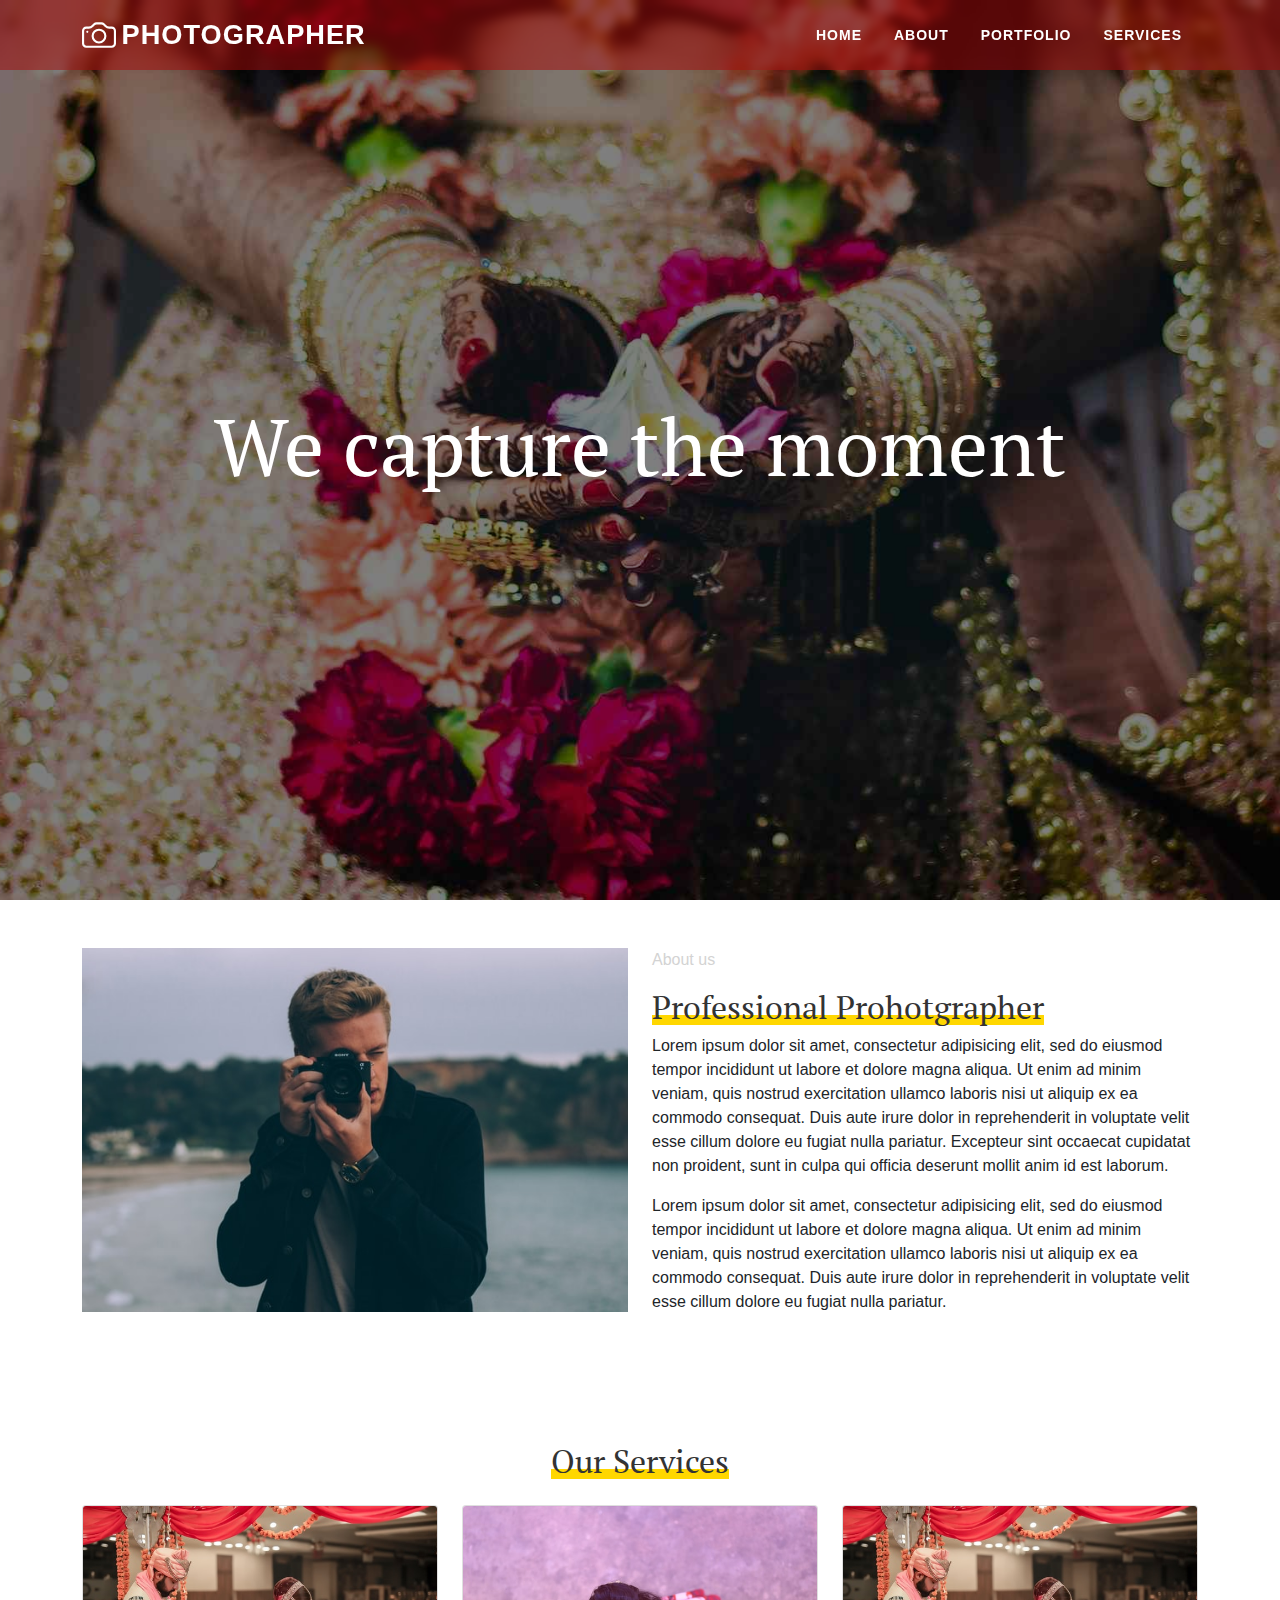
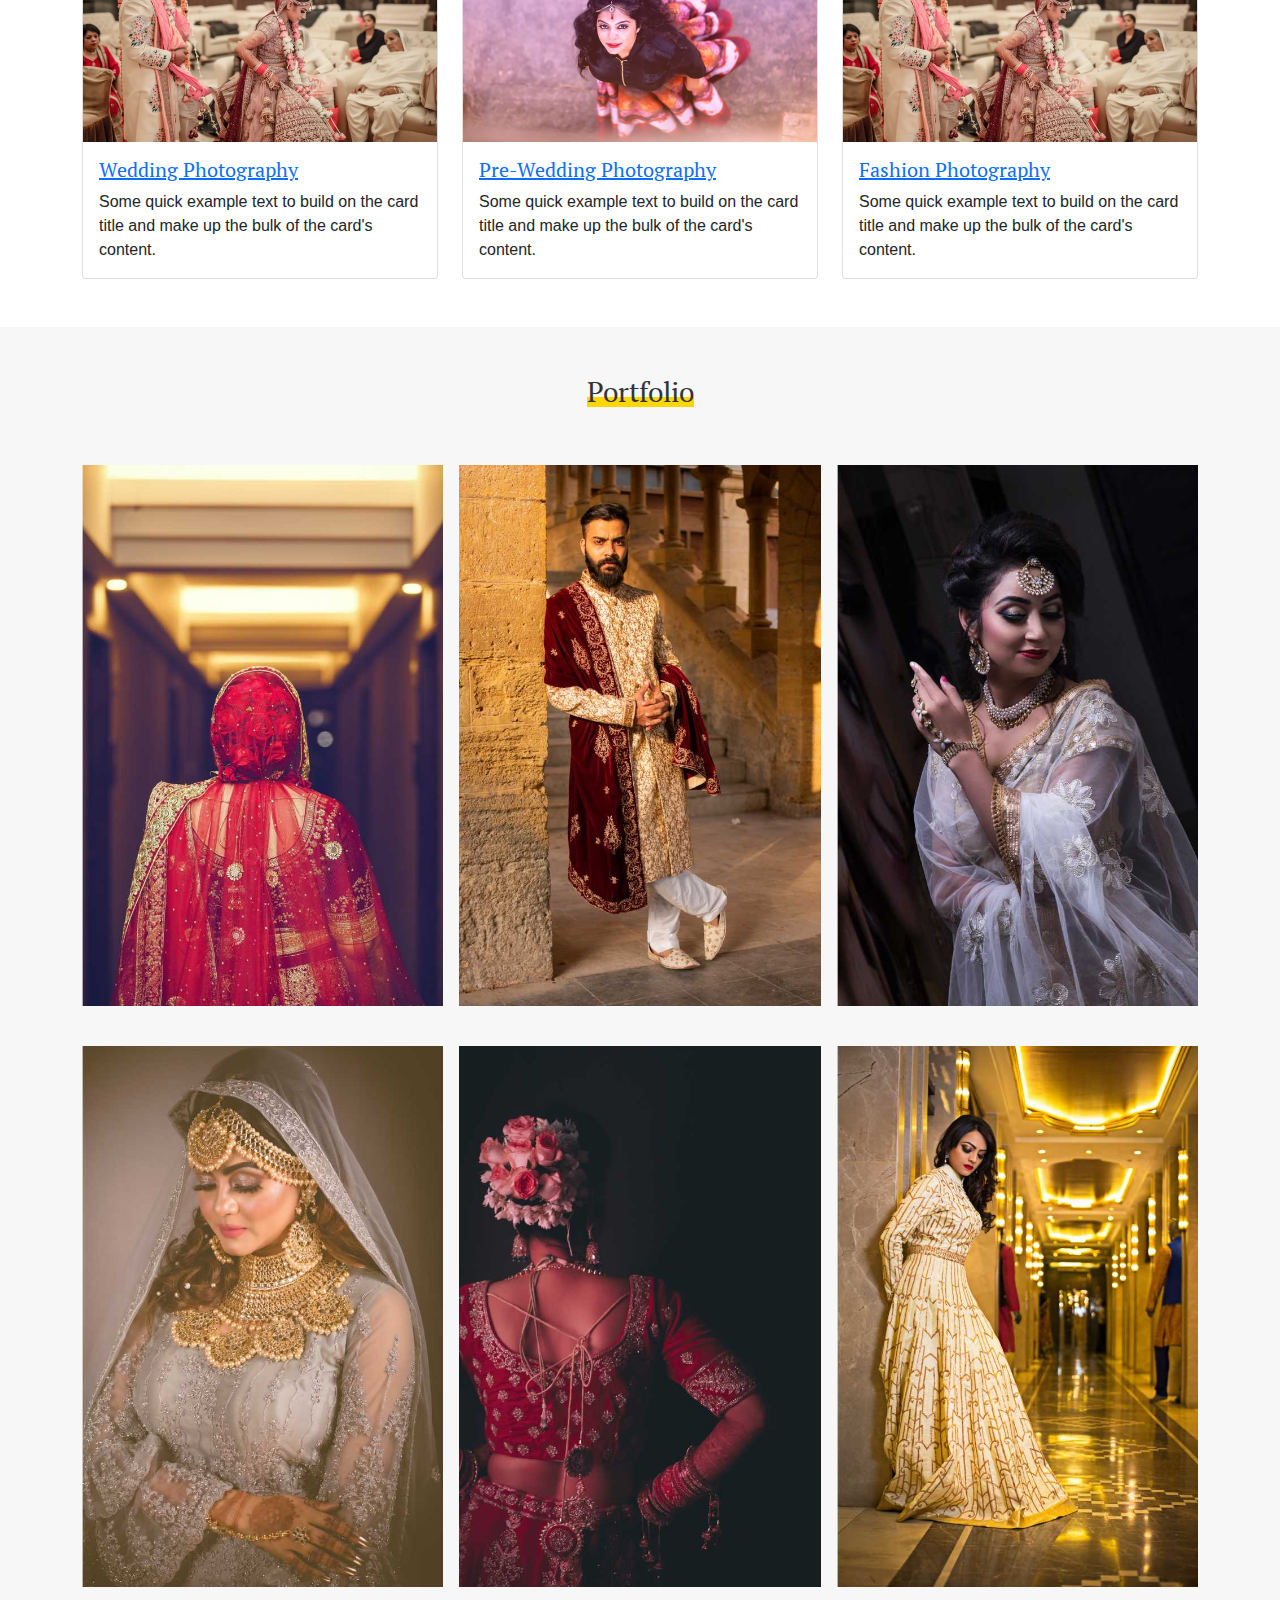
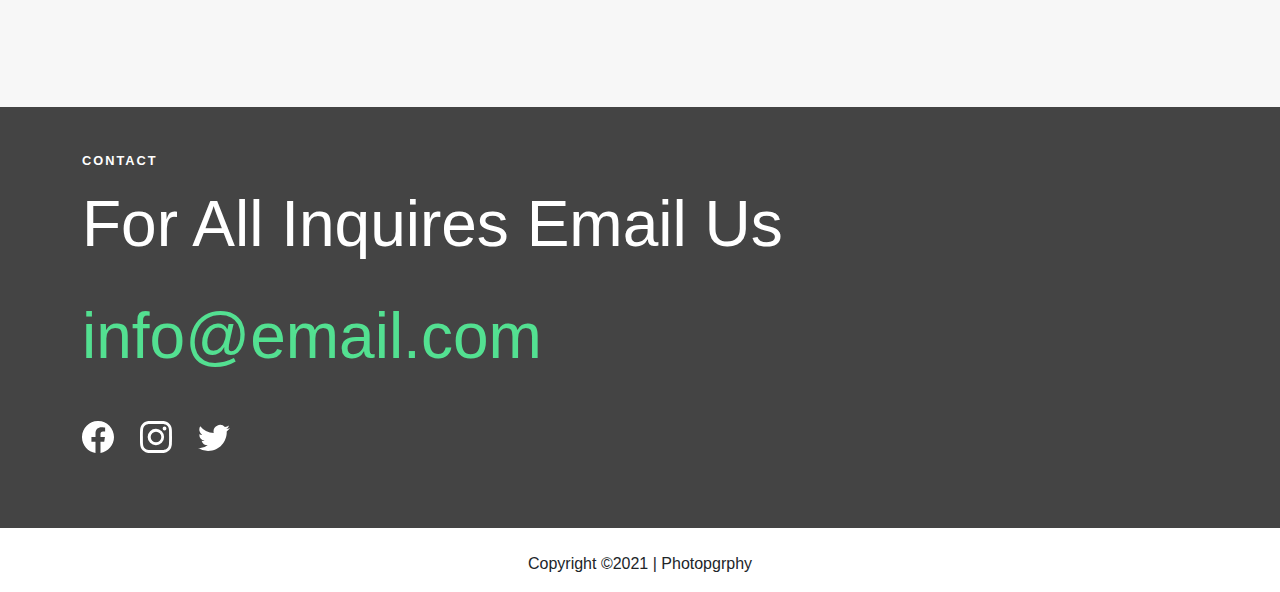
<file: index.html>
<!DOCTYPE html>
<html>
<head>
	<meta charset="utf-8">
	<meta name="viewport" content="width=device-width, initial-scale=1">
	<title>Photographer</title>
	<link rel="preconnect" href="https://fonts.googleapis.com">
<link rel="preconnect" href="https://fonts.gstatic.com" crossorigin>
<link href="https://fonts.googleapis.com/css2?family=PT+Serif:ital,wght@0,400;0,700;1,400;1,700&display=swap" rel="stylesheet">
	<link rel="stylesheet" type="text/css" href="css/bootstrap.min.css">
	<link rel="stylesheet" type="text/css" href="style.css">
</head>
<body>
	<header>
		<nav class="navbar fixed-top navbar-expand-lg navbar-light navbar-sticky">
			<div class="container">
				<a class="navbar-brand" href="#">
					<svg xmlns="http://www.w3.org/2000/svg" width="16" height="16" fill="currentColor" class="bi bi-camera" viewBox="0 0 16 16">
  <path d="M15 12a1 1 0 0 1-1 1H2a1 1 0 0 1-1-1V6a1 1 0 0 1 1-1h1.172a3 3 0 0 0 2.12-.879l.83-.828A1 1 0 0 1 6.827 3h2.344a1 1 0 0 1 .707.293l.828.828A3 3 0 0 0 12.828 5H14a1 1 0 0 1 1 1v6zM2 4a2 2 0 0 0-2 2v6a2 2 0 0 0 2 2h12a2 2 0 0 0 2-2V6a2 2 0 0 0-2-2h-1.172a2 2 0 0 1-1.414-.586l-.828-.828A2 2 0 0 0 9.172 2H6.828a2 2 0 0 0-1.414.586l-.828.828A2 2 0 0 1 3.172 4H2z"/>
  <path d="M8 11a2.5 2.5 0 1 1 0-5 2.5 2.5 0 0 1 0 5zm0 1a3.5 3.5 0 1 0 0-7 3.5 3.5 0 0 0 0 7zM3 6.5a.5.5 0 1 1-1 0 .5.5 0 0 1 1 0z"/>
</svg> <span>photographer</span></a>
				<button class="navbar-toggler" type="button" data-bs-toggle="collapse" data-bs-target="#navbarNav" aria-control="navbarNav" aria-expanded="true" aria-label="Toggle navigation">
					<span class="navbar-toggler-icon"></span>
				</button>
				<div class="collapse navbar-collapse justify-content-end" id="navbarNav">
					<ul class="navbar-nav">
						<li class="nav-item px-3">
							<a class="navbar-link  text-decoration-none active" aria-current="page" href="#">Home</a>
						</li>
						<li class="nav-item px-3">
							<a class="navbar-link text-decoration-none " href="#about">About</a>
						</li>
						<li class="nav-item px-3">
							<a class="navbar-link text-decoration-none " href="#portfolio">Portfolio</a>
						</li>
						<li class="nav-item px-3">
							<a class="navbar-link text-decoration-none " href="#services">services</a>
						</li>
						
					</ul>
				</div>
			</div>
		</nav>
	</header>
	
	<section class="hero-section">
		<div class="container-fluid">
			<div class="row d-flex align-items-center vh-100">
				<div class="col-12">
					<h1 class="display-1 text-center text-white">We capture the moment</h1>
				</div>
			</div>
		</div>
	</section>

	<section id="about">
		<div class="container">
			<div class="row">
				<div class="col-12 col-md-6 py-5">
					<img class="img img-fluid" src="images/luke-porter-T-K3jgSqi2I-unsplash.jpg">
				</div>
				<div class="col-12 col-md-6 py-5">
					<p class="fs-6 about-sec-heading">About us</p>
					<h2><span>Professional Prohotgrapher</span></h2>
					<p>Lorem ipsum dolor sit amet, consectetur adipisicing elit, sed do eiusmod
					tempor incididunt ut labore et dolore magna aliqua. Ut enim ad minim veniam,
					quis nostrud exercitation ullamco laboris nisi ut aliquip ex ea commodo
					consequat. Duis aute irure dolor in reprehenderit in voluptate velit esse
					cillum dolore eu fugiat nulla pariatur. Excepteur sint occaecat cupidatat non
					proident, sunt in culpa qui officia deserunt mollit anim id est laborum.
					</p>
					<p>
					Lorem ipsum dolor sit amet, consectetur adipisicing elit, sed do eiusmod
					tempor incididunt ut labore et dolore magna aliqua. Ut enim ad minim veniam,
					quis nostrud exercitation ullamco laboris nisi ut aliquip ex ea commodo
					consequat. Duis aute irure dolor in reprehenderit in voluptate velit esse
					cillum dolore eu fugiat nulla pariatur. 
					</p>
				</div>
			</div>
		</div>
	</section>
	<section id="services" class="py-5">
		<div class="container">
			<div class="row">
				<div class="col-12 col-md-12">
					<h2 class="text-center py-3"><span>Our Services</span></h2>
				</div>
			</div>
			<div class="row">
				<div class="col-12 col-md-4">
					<div class="card">
					  <a href="wedding-photography.html"><img src="images/alok-verma-80l2FftMuBI-unsplash (1).jpg" class="card-img-top" alt="wedding photography"></a>
					  <div class="card-body">
					  	<h5 class="card-title text-capitalize"><a href="wedding-photography.html">wedding photography</a></h5>
					    <p class="card-text">Some quick example text to build on the card title and make up the bulk of the card's content.</p>
					  </div>
					</div>
				</div>
				<div class="col-12 col-md-4">
					<div class="card">
					  <a href=""><img src="images/dipesh-gurav-PI0u8MIBFpY-unsplash.jpg" class="card-img-top" alt="wedding photography"></a>
					  <div class="card-body">
					  	<h5 class="card-title text-capitalize"><a href="">pre-wedding photography</a></h5>
					    <p class="card-text">Some quick example text to build on the card title and make up the bulk of the card's content.</p>
					  </div>
					</div>
				</div>
				<div class="col-12 col-md-4">
					<div class="card">
					  <a href=""><img src="images/alok-verma-80l2FftMuBI-unsplash (1).jpg" class="card-img-top" alt="wedding photography"></a>
					  <div class="card-body">
					  	<h5 class="card-title text-capitalize"><a href="">fashion photography</a></h5>
					    <p class="card-text">Some quick example text to build on the card title and make up the bulk of the card's content.</p>
					  </div>
					</div>
				</div>
			</div>
		</div>
	</section>
		<section id="portfolio" class="py-5">
		<div class="album">
			<div class="container">
				<div class="row">
					<div class="col-12 col-md-12">
						<h2 class="fs-3 text-center"><span>Portfolio</span></h2>
					</div>
				</div>
				<div class="row row-cols-1 row-cols-sm-2 row-cols-md-3 g-3 py-5">
					<div class="col">
						<figure class="figure">
							<img src="images/pexels- (4).jpg" class="figure-img img-fluid" alt="image-1">
							<figcaption class="figure-caption"></figcaption>
						</figure>
					</div>
					<div class="col">
						<figure class="figure">
							<img src="images/pexels- (5).jpg" class="figure-img img-fluid" alt="image-1">
							<figcaption class="figure-caption"></figcaption>
						</figure>
					</div>
					<div class="col">
						<figure class="figure">
							<img src="images/pexels- (6).jpg" class="figure-img img-fluid" alt="image-1">
							<figcaption class="figure-caption"></figcaption>
						</figure>
					</div>
					<div class="col">
						<figure class="figure">
							<img src="images/pexels- (7).jpg" class="figure-img img-fluid" alt="image-1">
							<figcaption class="figure-caption"></figcaption>
						</figure>
					</div>
					<div class="col">
						<figure class="figure">
							<img src="images/pexels- (8).jpg" class="figure-img img-fluid" alt="image-1">
							<figcaption class="figure-caption"></figcaption>
						</figure>
					</div>
					<div class="col">
						<figure class="figure">
							<img src="images/pexels- (9).jpg" class="figure-img img-fluid" alt="image-1">
							<figcaption class="figure-caption"></figcaption>
						</figure>
					</div>
				</div>
			</div>
		</div>
	</section>
	<footer>
		<div class="site-footer-primary-area py-5">
			<div class="container">
				<div class="row">
					<div class="col-12">
						<h5 class="text-uppercase lh-1">contact</h5>
						<p>For All Inquires Email Us</p>
						<a class="text-decoration-none email" href="mailto:info@email.com">info@email.com</a>
						<div class="social-navbar">
							<ul class="social-nav list-inline list-unstyled">
								<li class="social-item list-inline-item">
									<a class="social-link text-decoration-none active" href="#"><svg xmlns="http://www.w3.org/2000/svg" width="16" height="16" fill="currentColor" class="bi bi-facebook" viewBox="0 0 16 16">
										<path d="M16 8.049c0-4.446-3.582-8.05-8-8.05C3.58 0-.002 3.603-.002 8.05c0 4.017 2.926 7.347 6.75 7.951v-5.625h-2.03V8.05H6.75V6.275c0-2.017 1.195-3.131 3.022-3.131.876 0 1.791.157 1.791.157v1.98h-1.009c-.993 0-1.303.621-1.303 1.258v1.51h2.218l-.354 2.326H9.25V16c3.824-.604 6.75-3.934 6.75-7.951z"/>
									</svg> </a>
								</li>
								<li class="social-item list-inline-item">
									<a class="social-link text-decoration-none" href="#"><svg xmlns="http://www.w3.org/2000/svg" width="16" height="16" fill="currentColor" class="bi bi-instagram" viewBox="0 0 16 16">
										<path d="M8 0C5.829 0 5.556.01 4.703.048 3.85.088 3.269.222 2.76.42a3.917 3.917 0 0 0-1.417.923A3.927 3.927 0 0 0 .42 2.76C.222 3.268.087 3.85.048 4.7.01 5.555 0 5.827 0 8.001c0 2.172.01 2.444.048 3.297.04.852.174 1.433.372 1.942.205.526.478.972.923 1.417.444.445.89.719 1.416.923.51.198 1.09.333 1.942.372C5.555 15.99 5.827 16 8 16s2.444-.01 3.298-.048c.851-.04 1.434-.174 1.943-.372a3.916 3.916 0 0 0 1.416-.923c.445-.445.718-.891.923-1.417.197-.509.332-1.09.372-1.942C15.99 10.445 16 10.173 16 8s-.01-2.445-.048-3.299c-.04-.851-.175-1.433-.372-1.941a3.926 3.926 0 0 0-.923-1.417A3.911 3.911 0 0 0 13.24.42c-.51-.198-1.092-.333-1.943-.372C10.443.01 10.172 0 7.998 0h.003zm-.717 1.442h.718c2.136 0 2.389.007 3.232.046.78.035 1.204.166 1.486.275.373.145.64.319.92.599.28.28.453.546.598.92.11.281.24.705.275 1.485.039.843.047 1.096.047 3.231s-.008 2.389-.047 3.232c-.035.78-.166 1.203-.275 1.485a2.47 2.47 0 0 1-.599.919c-.28.28-.546.453-.92.598-.28.11-.704.24-1.485.276-.843.038-1.096.047-3.232.047s-2.39-.009-3.233-.047c-.78-.036-1.203-.166-1.485-.276a2.478 2.478 0 0 1-.92-.598 2.48 2.48 0 0 1-.6-.92c-.109-.281-.24-.705-.275-1.485-.038-.843-.046-1.096-.046-3.233 0-2.136.008-2.388.046-3.231.036-.78.166-1.204.276-1.486.145-.373.319-.64.599-.92.28-.28.546-.453.92-.598.282-.11.705-.24 1.485-.276.738-.034 1.024-.044 2.515-.045v.002zm4.988 1.328a.96.96 0 1 0 0 1.92.96.96 0 0 0 0-1.92zm-4.27 1.122a4.109 4.109 0 1 0 0 8.217 4.109 4.109 0 0 0 0-8.217zm0 1.441a2.667 2.667 0 1 1 0 5.334 2.667 2.667 0 0 1 0-5.334z"/>
									</svg> </a>
								</li>
								<li class="social-item list-inline-item">
									<a class="social-link text-decoration-none" href="#"><svg xmlns="http://www.w3.org/2000/svg" width="16" height="16" fill="currentColor" class="bi bi-twitter" viewBox="0 0 16 16">
										<path d="M5.026 15c6.038 0 9.341-5.003 9.341-9.334 0-.14 0-.282-.006-.422A6.685 6.685 0 0 0 16 3.542a6.658 6.658 0 0 1-1.889.518 3.301 3.301 0 0 0 1.447-1.817 6.533 6.533 0 0 1-2.087.793A3.286 3.286 0 0 0 7.875 6.03a9.325 9.325 0 0 1-6.767-3.429 3.289 3.289 0 0 0 1.018 4.382A3.323 3.323 0 0 1 .64 6.575v.045a3.288 3.288 0 0 0 2.632 3.218 3.203 3.203 0 0 1-.865.115 3.23 3.23 0 0 1-.614-.057 3.283 3.283 0 0 0 3.067 2.277A6.588 6.588 0 0 1 .78 13.58a6.32 6.32 0 0 1-.78-.045A9.344 9.344 0 0 0 5.026 15z"/>
									</svg> </a>
								</li>

							</ul>
						</div>
					</div>
				</div>
			</div>
		</div>
		<div class="site-footer-blow-area">
			<div class="container">
				<div class="row">
					<div class="col-12">
						<p class="text-center mt-4">Copyright &copy;2021 | Photopgrphy</p>
					</div>
				</div>
			</div>
		</div>
	</footer>
	<script src="js/bootstrap.bundle.min.js"></script>
</body>
</html>
</file>
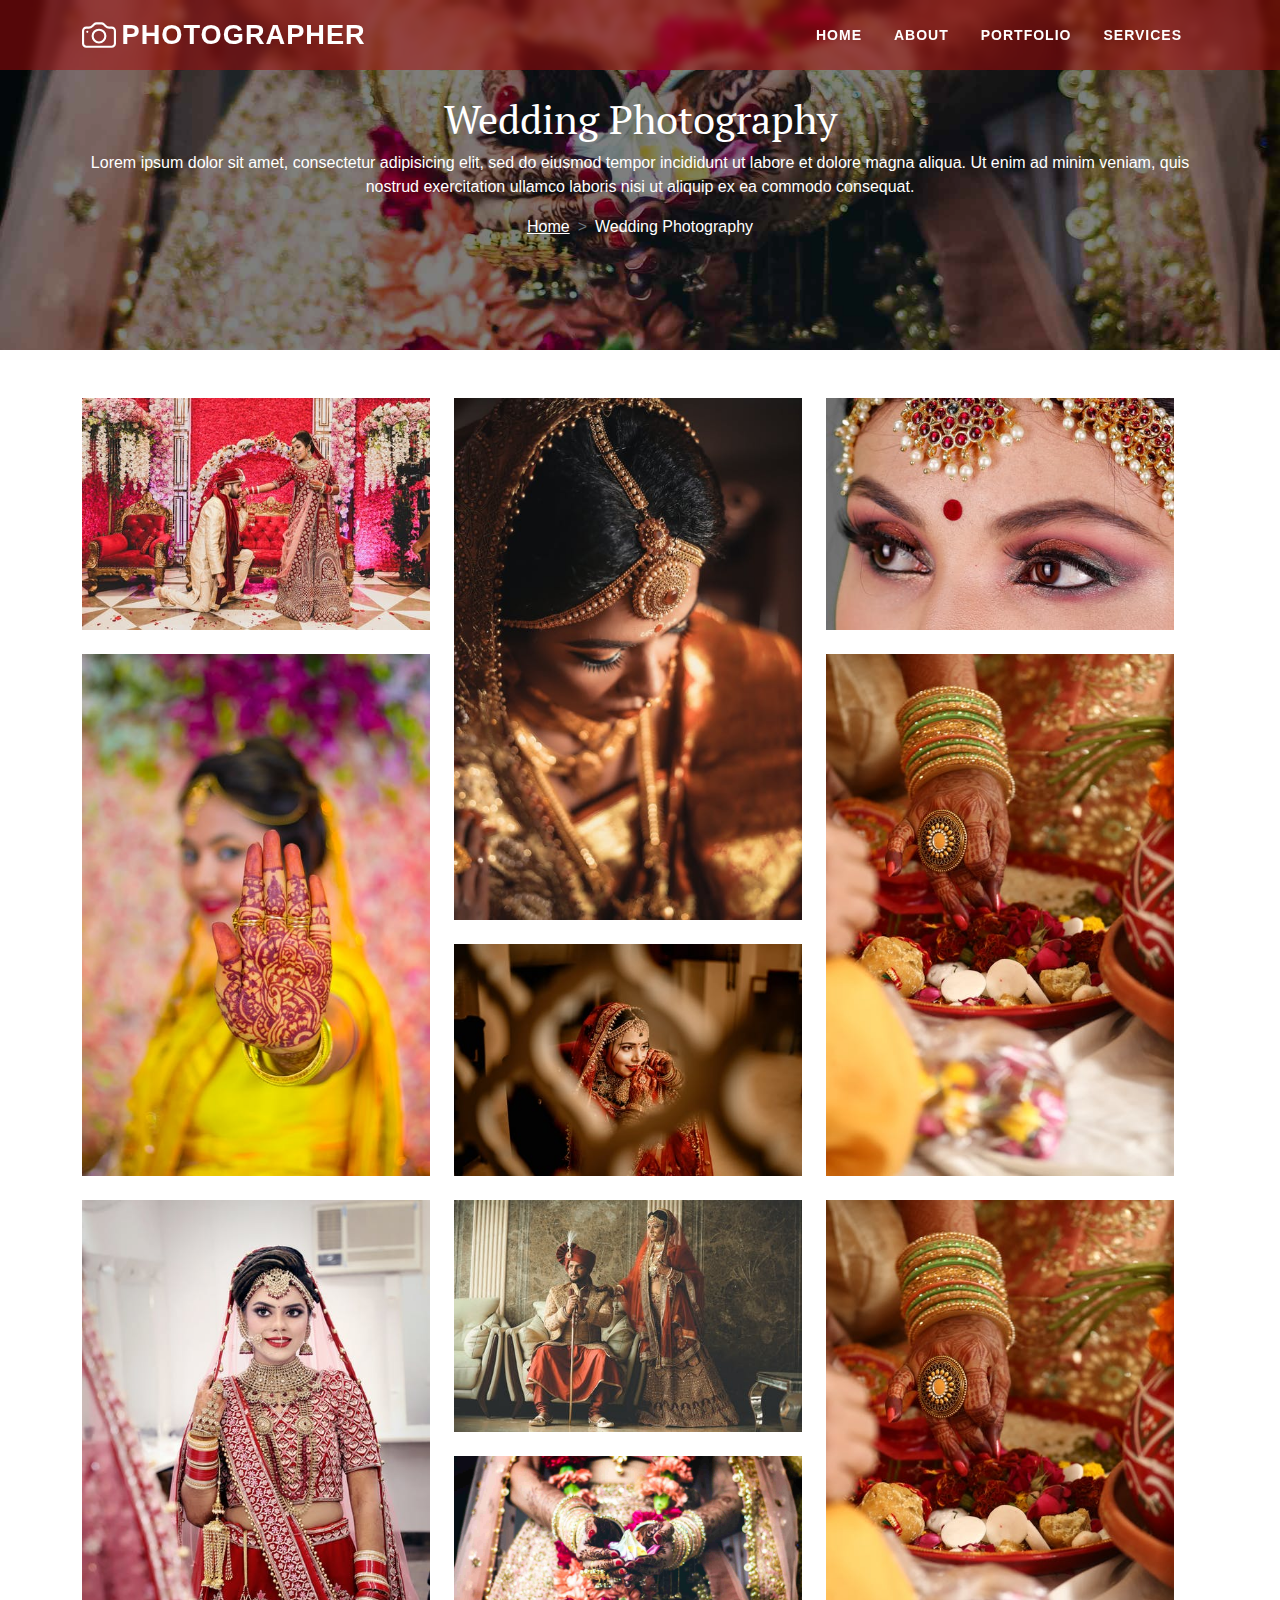
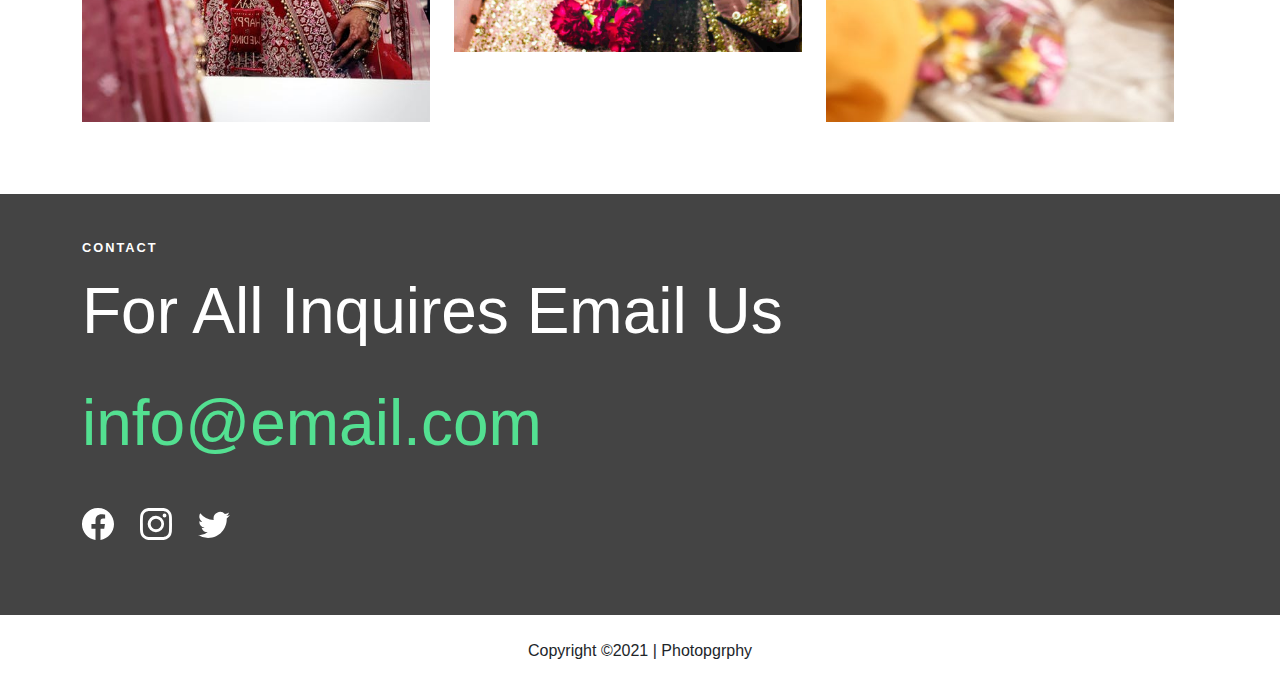
<file: wedding-photography.html>
<!DOCTYPE html>
<html>
<head>
	<meta charset="utf-8">
	<meta name="viewport" content="width=device-width, initial-scale=1">
	<title>Wedding Photography</title>
	<link rel="preconnect" href="https://fonts.googleapis.com">
<link rel="preconnect" href="https://fonts.gstatic.com" crossorigin>
<link href="https://fonts.googleapis.com/css2?family=PT+Serif:ital,wght@0,400;0,700;1,400;1,700&display=swap" rel="stylesheet">
	<link rel="stylesheet" type="text/css" href="css/bootstrap.min.css">
	<link rel="stylesheet" type="text/css" href="style.css">
</head>
<body>
	<header>
		<nav class="navbar fixed-top navbar-expand-lg navbar-light navbar-sticky">
			<div class="container">
				<a class="navbar-brand" href="#">
					<svg xmlns="http://www.w3.org/2000/svg" width="16" height="16" fill="currentColor" class="bi bi-camera" viewBox="0 0 16 16">
					  <path d="M15 12a1 1 0 0 1-1 1H2a1 1 0 0 1-1-1V6a1 1 0 0 1 1-1h1.172a3 3 0 0 0 2.12-.879l.83-.828A1 1 0 0 1 6.827 3h2.344a1 1 0 0 1 .707.293l.828.828A3 3 0 0 0 12.828 5H14a1 1 0 0 1 1 1v6zM2 4a2 2 0 0 0-2 2v6a2 2 0 0 0 2 2h12a2 2 0 0 0 2-2V6a2 2 0 0 0-2-2h-1.172a2 2 0 0 1-1.414-.586l-.828-.828A2 2 0 0 0 9.172 2H6.828a2 2 0 0 0-1.414.586l-.828.828A2 2 0 0 1 3.172 4H2z"/>
					  <path d="M8 11a2.5 2.5 0 1 1 0-5 2.5 2.5 0 0 1 0 5zm0 1a3.5 3.5 0 1 0 0-7 3.5 3.5 0 0 0 0 7zM3 6.5a.5.5 0 1 1-1 0 .5.5 0 0 1 1 0z"/>
					</svg> <span>photographer</span>
				</a>
				<button class="navbar-toggler" type="button" data-bs-toggle="collapse" data-bs-target="#navbarNav" aria-control="navbarNav" aria-expanded="true" aria-label="Toggle navigation">
					<span class="navbar-toggler-icon"></span>
				</button>
				<div class="collapse navbar-collapse justify-content-end" id="navbarNav">
					<ul class="navbar-nav">
						<li class="nav-item px-3">
							<a class="navbar-link  text-decoration-none active" aria-current="page" href="index.html">Home</a>
						</li>
						<li class="nav-item px-3">
							<a class="navbar-link text-decoration-none " href="#about">About</a>
						</li>
						<li class="nav-item px-3">
							<a class="navbar-link text-decoration-none " href="#portfolio">Portfolio</a>
						</li>
						<li class="nav-item px-3">
							<a class="navbar-link text-decoration-none " href="#services">services</a>
						</li>
						
					</ul>
				</div>
			</div>
		</nav>
	</header>
	
	<section class="main-header d-flex align-items-center">
		<div class="overlay">
		</div>
		<div class="container" style="position: relative;">
			<div class="row ">
				<div class="col-12 text-center text-white">
					<h1 class="text-white">Wedding Photography</h1>
					<p>Lorem ipsum dolor sit amet, consectetur adipisicing elit, sed do eiusmod
					tempor incididunt ut labore et dolore magna aliqua. Ut enim ad minim veniam,
					quis nostrud exercitation ullamco laboris nisi ut aliquip ex ea commodo
					consequat.</p>
					<nav style="--bs-breadcrumb-divider: '>';" aria-label="breadcrumb">
						<ol class="breadcrumb justify-content-center">
							<li class="breadcrumb-item"><a href="index.html" class="text-white">Home</a></li>
							<li class="breadcrumb-item text-white active" aria-current="page">Wedding Photography</li>
						</ol>
					</nav>
				</div>
			</div>
		</div>
	</section>
	<section>
		<div class="container">
			<div class="row py-5">
				<div class="col-12">
					<div class="photo-album d-flex">
						<div class="photo-album-column me-4">
							<figure class="figure">
								<img src="images/pexels-photo-5829427.jpeg" class="figure-img img-fluid" alt="image-1">
								<figcaption class="figure-caption"></figcaption>
							</figure>
							<figure class="figure">
								<img src="images/pexels-photo-1345352.jpeg" class="figure-img img-fluid" alt="image-1">
								<figcaption class="figure-caption"></figcaption>
							</figure>
							
							<figure class="figure">
								<img src="images/pexels-photo-2053852.jpeg" class="figure-img img-fluid" alt="image-1">
								<figcaption class="figure-caption"></figcaption>
							</figure>
						</div>
						<div class="photo-album-column me-4">
							
							<figure class="figure">
								<img src="images/pexels-photo-2058070.jpeg" class="figure-img img-fluid" alt="image-1">
								<figcaption class="figure-caption"></figcaption>
							</figure>
							<figure class="figure">
								<img src="images/pexels-photo-3872626.jpeg" class="figure-img img-fluid" alt="image-1">
								<figcaption class="figure-caption"></figcaption>
							</figure>
							<figure class="figure">
								<img src="images/pexels-photo-2293102.jpeg" class="figure-img img-fluid" alt="image-1">
								<figcaption class="figure-caption"></figcaption>
							</figure>
							<figure class="figure">
								<img src="images/christopher-brown-ZRWbtTie4_Q-unsplash (1).jpg" class="figure-img img-fluid" alt="image-1">
								<figcaption class="figure-caption"></figcaption>
							</figure>
							
						</div>
						<div class="photo-album-column me-4">
							<figure class="figure">
								<img src="images/pexels-photo-5356148.jpeg" class="figure-img img-fluid" alt="image-1">
								<figcaption class="figure-caption"></figcaption>
							</figure>
							<figure class="figure">
								<img src="images/pexels-photo-5433583.jpeg" class="figure-img img-fluid" alt="image-1">
								<figcaption class="figure-caption"></figcaption>
							</figure>
							<figure class="figure">
								<img src="images/pexels-photo-5433583.jpeg" class="figure-img img-fluid" alt="image-1">
								<figcaption class="figure-caption"></figcaption>
							</figure>
							
						</div>
					</div>
				</div>
			</div>
		</div>
	</section>
	<footer>
		<div class="site-footer-primary-area py-5">
			<div class="container">
				<div class="row">
					<div class="col-12">
						<h5 class="text-uppercase lh-1">contact</h5>
						<p>For All Inquires Email Us</p>
						<a class="text-decoration-none email" href="mailto:info@email.com">info@email.com</a>
						<div class="social-navbar">
							<ul class="social-nav list-inline list-unstyled">
								<li class="social-item list-inline-item">
									<a class="social-link text-decoration-none active" href="#"><svg xmlns="http://www.w3.org/2000/svg" width="16" height="16" fill="currentColor" class="bi bi-facebook" viewBox="0 0 16 16">
										<path d="M16 8.049c0-4.446-3.582-8.05-8-8.05C3.58 0-.002 3.603-.002 8.05c0 4.017 2.926 7.347 6.75 7.951v-5.625h-2.03V8.05H6.75V6.275c0-2.017 1.195-3.131 3.022-3.131.876 0 1.791.157 1.791.157v1.98h-1.009c-.993 0-1.303.621-1.303 1.258v1.51h2.218l-.354 2.326H9.25V16c3.824-.604 6.75-3.934 6.75-7.951z"/>
									</svg> </a>
								</li>
								<li class="social-item list-inline-item">
									<a class="social-link text-decoration-none" href="#"><svg xmlns="http://www.w3.org/2000/svg" width="16" height="16" fill="currentColor" class="bi bi-instagram" viewBox="0 0 16 16">
										<path d="M8 0C5.829 0 5.556.01 4.703.048 3.85.088 3.269.222 2.76.42a3.917 3.917 0 0 0-1.417.923A3.927 3.927 0 0 0 .42 2.76C.222 3.268.087 3.85.048 4.7.01 5.555 0 5.827 0 8.001c0 2.172.01 2.444.048 3.297.04.852.174 1.433.372 1.942.205.526.478.972.923 1.417.444.445.89.719 1.416.923.51.198 1.09.333 1.942.372C5.555 15.99 5.827 16 8 16s2.444-.01 3.298-.048c.851-.04 1.434-.174 1.943-.372a3.916 3.916 0 0 0 1.416-.923c.445-.445.718-.891.923-1.417.197-.509.332-1.09.372-1.942C15.99 10.445 16 10.173 16 8s-.01-2.445-.048-3.299c-.04-.851-.175-1.433-.372-1.941a3.926 3.926 0 0 0-.923-1.417A3.911 3.911 0 0 0 13.24.42c-.51-.198-1.092-.333-1.943-.372C10.443.01 10.172 0 7.998 0h.003zm-.717 1.442h.718c2.136 0 2.389.007 3.232.046.78.035 1.204.166 1.486.275.373.145.64.319.92.599.28.28.453.546.598.92.11.281.24.705.275 1.485.039.843.047 1.096.047 3.231s-.008 2.389-.047 3.232c-.035.78-.166 1.203-.275 1.485a2.47 2.47 0 0 1-.599.919c-.28.28-.546.453-.92.598-.28.11-.704.24-1.485.276-.843.038-1.096.047-3.232.047s-2.39-.009-3.233-.047c-.78-.036-1.203-.166-1.485-.276a2.478 2.478 0 0 1-.92-.598 2.48 2.48 0 0 1-.6-.92c-.109-.281-.24-.705-.275-1.485-.038-.843-.046-1.096-.046-3.233 0-2.136.008-2.388.046-3.231.036-.78.166-1.204.276-1.486.145-.373.319-.64.599-.92.28-.28.546-.453.92-.598.282-.11.705-.24 1.485-.276.738-.034 1.024-.044 2.515-.045v.002zm4.988 1.328a.96.96 0 1 0 0 1.92.96.96 0 0 0 0-1.92zm-4.27 1.122a4.109 4.109 0 1 0 0 8.217 4.109 4.109 0 0 0 0-8.217zm0 1.441a2.667 2.667 0 1 1 0 5.334 2.667 2.667 0 0 1 0-5.334z"/>
									</svg> </a>
								</li>
								<li class="social-item list-inline-item">
									<a class="social-link text-decoration-none" href="#"><svg xmlns="http://www.w3.org/2000/svg" width="16" height="16" fill="currentColor" class="bi bi-twitter" viewBox="0 0 16 16">
										<path d="M5.026 15c6.038 0 9.341-5.003 9.341-9.334 0-.14 0-.282-.006-.422A6.685 6.685 0 0 0 16 3.542a6.658 6.658 0 0 1-1.889.518 3.301 3.301 0 0 0 1.447-1.817 6.533 6.533 0 0 1-2.087.793A3.286 3.286 0 0 0 7.875 6.03a9.325 9.325 0 0 1-6.767-3.429 3.289 3.289 0 0 0 1.018 4.382A3.323 3.323 0 0 1 .64 6.575v.045a3.288 3.288 0 0 0 2.632 3.218 3.203 3.203 0 0 1-.865.115 3.23 3.23 0 0 1-.614-.057 3.283 3.283 0 0 0 3.067 2.277A6.588 6.588 0 0 1 .78 13.58a6.32 6.32 0 0 1-.78-.045A9.344 9.344 0 0 0 5.026 15z"/>
									</svg> </a>
								</li>

							</ul>
						</div>
					</div>
				</div>
			</div>
		</div>
		<div class="site-footer-blow-area">
			<div class="container">
				<div class="row">
					<div class="col-12">
						<p class="text-center mt-4">Copyright &copy;2021 | Photopgrphy</p>
					</div>
				</div>
			</div>
		</div>
	</footer>
	<script src="js/bootstrap.bundle.min.js"></script>
</body>
</html>
</file>
<file: style.css>
body{
	font-family: 'Roboto', sans-serif;
}

h1, h2, h3, h4, h5, h6{
	font-family: 'PT Serif', serif;
	color: #333;
}

/*navbar styling*/

.navbar{
	height: 70px;
	background: rgb(167 7 7 / 50%);
	backdrop-filter: blur(5px);
}

.navbar a{
	color: #fff;
}

.navbar-nav a{
	font-size: 14px;
	text-transform: uppercase;
	font-weight: 600;
	letter-spacing: 1px;
}

.navbar .navbar-brand svg{
	width: 34px;
	height: 34px;
	fill: rgb(255, 255, 255);
}

.navbar-brand span {
    font-size: 1.7rem;
    text-transform: uppercase;
    font-weight: 700;
    letter-spacing: 1px;
    color: #fff;
    vertical-align: middle;
}

.social-navbar ul {
    margin: 0;
}
.social-nav a {
	color: #fff;
}.social-nav a svg{
	width: 2rem;
	height: 2rem;
}


 /*navbar styling ends*/

.hero-section{
 	background-image: url('images/christopher-brown-ZRWbtTie4_Q-unsplash (1).jpg');
 	background-position: center;
 	background-size: cover;
 	position: relative;
 	color: #fff;
}

.hero-section .container-fluid{
	background-color: rgba(0, 0, 0, .5);
}

#about .about-sec-heading{
	color: #d3d3d3;
}

#portfolio{
	background-color: #f7f7f7;
}


section h2 span {position: relative;z-index: 10;}

section h2 span::before {
    content: "";
    position: absolute;
    bottom: 3px;
    width: 100%;
    height: 10px;
    background: #ffd700;
    z-index: -1;
}

.main-header{
	min-height: 350px;
	background: url("images/christopher-brown-ZRWbtTie4_Q-unsplash (1).jpg");
	background-size: cover;
	background-position: center;
	position: relative;
}

.main-header .overlay{
	background-color: rgba(0, 0, 0, .5);
	height: 100%;
    width: 100%;
    top: 0;
    left: 0;
    position: absolute;
    width: 100%;
}

.photo-album-column{
	width: calc(100% / 3);
}

footer .site-footer-primary-area {
	background-color: #444444;
	color: #fff;
	font-size: 4rem;
}

footer .site-footer-primary-area h5{
	color: #fff;
	font-family: sans-serif;
	font-size: 0.8rem;
	letter-spacing: 2px;
	font-weight: 700;
}

footer .site-footer-primary-area .email{
	color: #53e091;
}
</file>
